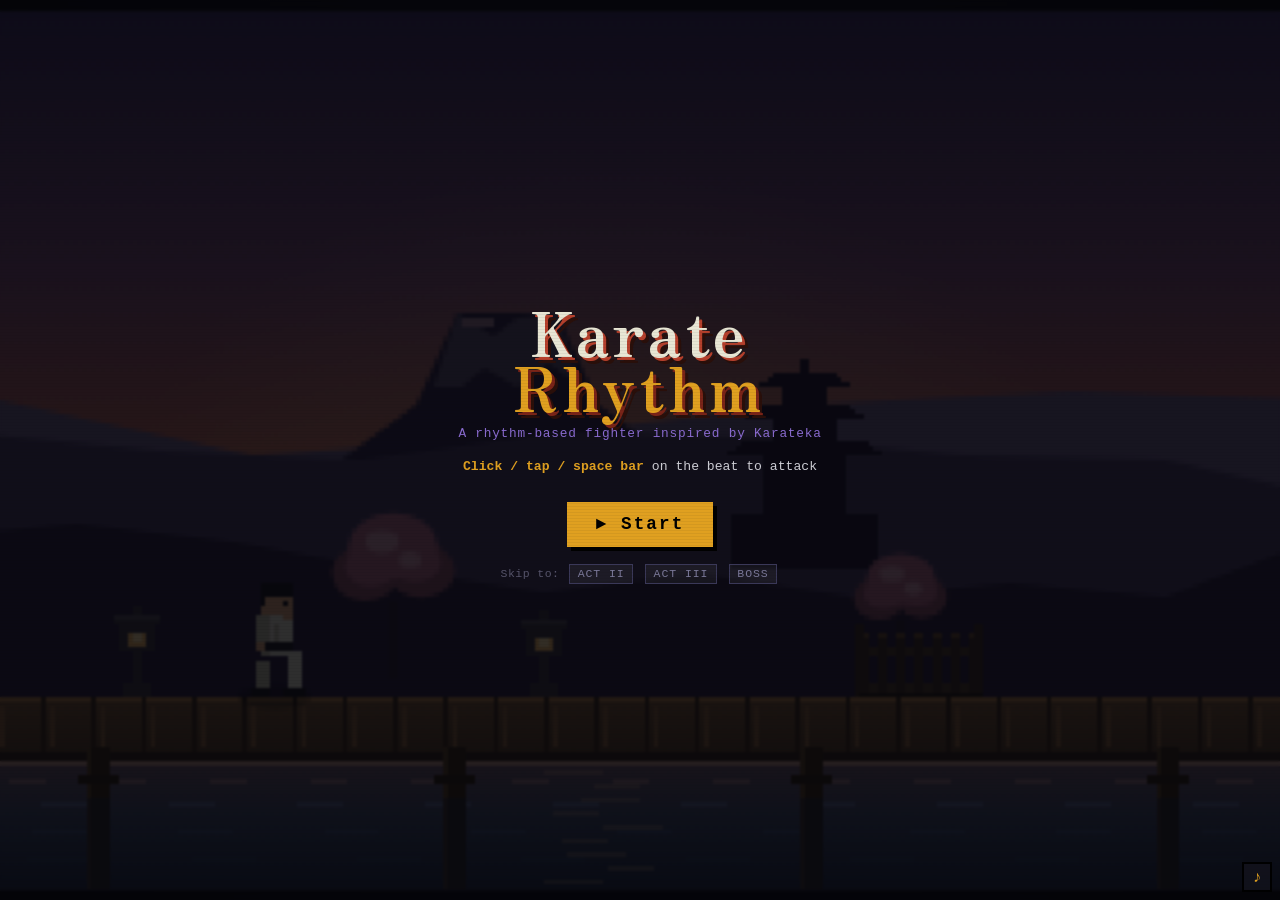
<file: index.html>
<!DOCTYPE html>
<html lang="en">
<head>
  <meta charset="UTF-8" />
  <meta name="viewport" content="width=device-width, initial-scale=1.0, maximum-scale=1.0, user-scalable=no" />
  <meta name="theme-color" content="#08001c" />
  <title>Karate Rhythm — a rhythm-based fighter</title>
  <link rel="icon" type="image/svg+xml" href="icon.svg">
  <link rel="apple-touch-icon" href="apple-touch-icon.png">
  <meta name="apple-mobile-web-app-capable" content="yes">
  <meta name="apple-mobile-web-app-title" content="Karate Rhythm">
  <meta name="apple-mobile-web-app-status-bar-style" content="black">
  <link rel="preconnect" href="https://fonts.googleapis.com">
  <link rel="preconnect" href="https://fonts.gstatic.com" crossorigin>
  <link href="https://fonts.googleapis.com/css2?family=Zen+Old+Mincho:wght@700;900&display=swap" rel="stylesheet">
  <link rel="stylesheet" href="css/style.css" />
</head>
<body>
  <div id="game">
    <canvas id="screen" width="280" height="192"></canvas>

    <!-- Heads-up display (HTML overlay so text stays crisp at any scale) -->
    <div id="hud" aria-hidden="true">
      <div class="hud-top">
        <div class="score-box">
          <span class="hud-label">Score</span>
          <span id="score">0</span>
        </div>
        <div class="center-box">
          <div class="level-box">
            <span class="hud-label" id="act">Act I</span>
            <span id="level">1</span>
          </div>
        </div>
        <div class="combo-box">
          <span id="combo"></span>
        </div>
      </div>

      <div id="boss-hud" style="display:none">
        <span class="hud-label">Akuma</span>
        <div class="boss-bar"><div id="boss-fill"></div></div>
      </div>

      <div class="strength-wrap">
        <span class="hud-label">Strength</span>
        <div class="strength-bar">
          <div id="strength-fill"></div>
        </div>
      </div>

      <div id="popup-layer"></div>
    </div>

    <!-- Title screen -->
    <div id="title" class="overlay">
      <h1>Karate<span>Rhythm</span></h1>
      <p class="tag">A rhythm-based fighter inspired by Karateka</p>
      <ul class="how">
        <li><b>Click / tap / space bar</b> on the beat to attack</li>
      </ul>
      <button id="start-btn" class="btn">► Start</button>
      <p class="cheat-hint">Skip to:
        <button class="cheat-btn" data-act="2">ACT II</button>
        <button class="cheat-btn" data-act="3">ACT III</button>
        <button class="cheat-btn" data-act="4">BOSS</button>
      </p>
    </div>

    <!-- Game over screen -->
    <div id="gameover" class="overlay hidden">
      <h2>The End</h2>
      <p class="reached">Reached level <span id="final-level">1</span></p>
      <div class="final">
        <div><span class="hud-label">Score</span><span id="final-score">0</span></div>
        <div><span class="hud-label">Best</span><span id="best-score">0</span></div>
        <div><span class="hud-label">Foes defeated</span><span id="final-kills">0</span></div>
        <div><span class="hud-label">Best combo</span><span id="final-combo">0</span></div>
      </div>
      <button id="restart-btn" class="btn">► Try Again</button>
      <button id="title-btn" class="btn btn-secondary">↩ Title</button>
    </div>

    <!-- Victory screen -->
    <div id="victory" class="overlay hidden">
      <h2 class="vict-title">Akuma is defeated</h2>
      <p class="reached">Mariko is saved</p>
      <div class="final">
        <div><span class="hud-label">Score</span><span id="vict-score">0</span></div>
        <div><span class="hud-label">Best</span><span id="vict-best">0</span></div>
      </div>
      <button id="victory-btn" class="btn">► Play Again</button>
    </div>

    <!-- Story cut-scenes -->
    <div id="cutscene" class="hidden">
      <div id="cutscene-box">
        <p id="cutscene-text"></p>
      </div>
      <button id="cutscene-skip" class="btn cut-skip">SKIP ►</button>
    </div>

    <button id="mute-btn" title="Mute / unmute (M)" aria-label="Mute">♪</button>
  </div>

  <!-- Classic scripts (no bundler needed) loaded in dependency order -->
  <script src="js/audio.js"></script>
  <script src="js/sprites.js"></script>
  <script src="js/background.js"></script>
  <script src="js/game.js"></script>
</body>
</html>
</file>
<file: css/style.css>
/* KARATE RHYTHM — retro static styling */

:root {
  --paper: #0b0b12;
  --ink: #f4f4ec;
  --amber: #e0a020;
  --orange: #e0561e;
  --green: #2fbc6a;
  --violet: #8a6bd0;
  --danger: #c0303a;
  --pixel: "Courier New", "Lucida Console", monospace;
  --brush: "Zen Old Mincho", "Noto Serif JP", Georgia, serif;
}

* { box-sizing: border-box; }

html, body {
  margin: 0;
  padding: 0;
  height: 100%;
  background: #000;
  color: var(--ink);
  font-family: var(--pixel);
  overflow: hidden;
  -webkit-user-select: none;
  user-select: none;
  -webkit-tap-highlight-color: transparent;
  touch-action: manipulation;
}

#game {
  position: absolute;
  inset: 0;
  display: flex;
  align-items: center;
  justify-content: center;
  background:
    radial-gradient(circle at 50% 40%, #14141f 0%, #05050a 75%, #000 100%);
}

#screen {
  display: block;
  image-rendering: pixelated;
  image-rendering: crisp-edges;
  background: #000;
  box-shadow: 0 0 0 2px #1c1c28, 0 0 40px rgba(0,0,0,0.8);
}

/* Subtle CRT scanlines + vignette over the whole stage */
#game::after {
  content: "";
  position: absolute;
  inset: 0;
  pointer-events: none;
  background:
    repeating-linear-gradient(
      to bottom,
      rgba(0,0,0,0) 0px,
      rgba(0,0,0,0) 2px,
      rgba(0,0,0,0.10) 3px
    );
  mix-blend-mode: multiply;
  z-index: 30;
}

/* ---------------- HUD ---------------- */
#hud {
  position: absolute;
  pointer-events: none;
  z-index: 20;
  display: flex;
  flex-direction: column;
  justify-content: space-between;
  /* sized + positioned by JS to match the canvas rect */
}

.hud-label {
  font-size: 0.62em;
  letter-spacing: 0.18em;
  color: var(--amber);
  opacity: 0.85;
}

.hud-top {
  display: flex;
  align-items: center;
  justify-content: space-between;
  padding: 6px 10px 0;
}

.score-box, .combo-box {
  display: flex;
  flex-direction: column;
  line-height: 1.05;
}
.combo-box { align-items: flex-end; }

#score {
  font-size: 1.15em;
  font-weight: bold;
  text-shadow: 1px 1px 0 #000;
}

#combo {
  font-size: 1.0em;
  font-weight: bold;
  color: var(--green);
  text-shadow: 1px 1px 0 #000;
  min-height: 1em;
}

.center-box {
  display: flex;
  flex-direction: column;
  align-items: center;
  gap: 3px;
}
.level-box {
  display: flex;
  flex-direction: column;
  align-items: center;
  line-height: 1.0;
}
#level {
  font-size: 1.0em;
  font-weight: bold;
  color: var(--amber);
  text-shadow: 1px 1px 0 #000;
}

.strength-wrap {
  padding: 0 10px 8px;
  display: flex;
  flex-direction: column;
  gap: 3px;
}

.strength-bar {
  height: 12px;
  border: 2px solid #000;
  background: #2a0c0c;
  box-shadow: inset 0 0 0 1px #5a1a1a;
  overflow: hidden;
}

#strength-fill {
  height: 100%;
  width: 100%;
  background:
    repeating-linear-gradient(
      90deg,
      var(--green) 0px,
      var(--green) 7px,
      #28a25a 7px,
      #28a25a 9px
    );
  transition: width 0.18s ease-out, background 0.2s;
}

/* Boss health bar (top, opposite the strength bar) */
#boss-hud {
  position: absolute;
  top: 30px;
  right: 10px;
  width: 56%;
  display: flex;
  flex-direction: column;
  align-items: flex-end;
  gap: 2px;
}
#boss-hud .hud-label { color: var(--danger); }
.boss-bar {
  width: 100%;
  height: 11px;
  border: 2px solid #000;
  background: #0c0c14;
  box-shadow: inset 0 0 0 1px #3a1a1a;
  overflow: hidden;
  display: flex;
  justify-content: flex-end;
}
#boss-fill {
  height: 100%;
  width: 100%;
  background:
    repeating-linear-gradient(90deg,
      var(--danger) 0px, var(--danger) 7px, #7a1c1c 7px, #7a1c1c 9px);
  transition: width 0.15s ease-out;
}

.vict-title {
  font-family: var(--brush);
  font-weight: 900;
  font-size: clamp(1.6rem, 5.5vw, 2.8rem);
  color: var(--amber);
  text-shadow: 2px 2px 0 #000, 0 0 16px rgba(224, 160, 32, 0.55);
  margin: 0 0 0.4em;
  letter-spacing: 0.1em;
}

/* Story cut-scenes: the scene is on the canvas; this is the narration box */
#cutscene {
  position: absolute;
  inset: 0;
  z-index: 24;
  pointer-events: auto;
}
#cutscene.hidden { display: none; }
#cutscene-box {
  position: absolute;
  left: 0; right: 0; bottom: 0;
  padding: 24px 18px 16px;
  background: linear-gradient(to top, rgba(8, 6, 12, 0.94) 55%, rgba(8, 6, 12, 0));
}
#cutscene-text {
  font-family: var(--brush);
  font-weight: 700;
  margin: 0 auto;
  max-width: 30em;
  font-size: clamp(0.95rem, 2.6vw, 1.35rem);
  line-height: 1.65;
  text-align: center;
  color: #ece4cc;
  letter-spacing: 0.04em;
  text-shadow: 1px 1px 0 #000, 0 0 18px rgba(0,0,0,0.6);
}
.cut-hint {
  display: block;
  text-align: center;
  margin-top: 0.7em;
  font-size: 0.7rem;
  letter-spacing: 0.12em;
  color: var(--amber);
  animation: cutblink 1.2s steps(2, start) infinite;
}
@keyframes cutblink { 50% { opacity: 0.25; } }
.cut-skip {
  position: absolute;
  top: 10px; right: 10px;
  font-size: 0.78rem;
  padding: 0.4em 0.9em;
  box-shadow: 3px 3px 0 #000;
}

#popup-layer {
  position: absolute;
  inset: 0;
  overflow: hidden;
}

.popup {
  position: absolute;
  font-family: var(--brush);
  font-weight: 900;
  font-size: 1.0em;
  letter-spacing: 0.08em;
  text-shadow: 1px 1px 0 #000;
  transform: translate(-50%, -50%);
  animation: floatUp 0.7s ease-out forwards;
  white-space: nowrap;
}
.popup.perfect { color: var(--amber); text-shadow: 1px 1px 0 #000, 0 0 8px rgba(224,160,32,0.6); }
.popup.good    { color: var(--green);  text-shadow: 1px 1px 0 #000, 0 0 8px rgba(47,188,106,0.5); }
.popup.miss    { color: var(--danger); text-shadow: 1px 1px 0 #000, 0 0 8px rgba(192,48,58,0.5); }
.popup.level {
  color: var(--amber);
  font-size: 1.9em;
  letter-spacing: 0.18em;
  text-shadow: 3px 3px 0 #2a0f0a, 0 0 14px rgba(224, 160, 32, 0.65);
  animation: levelBanner 1.3s ease-out forwards;
}
/* Feint-caught: big angry red banner */
.popup.feint {
  color: var(--danger);
  font-size: 1.7em;
  letter-spacing: 0.14em;
  text-shadow: 3px 3px 0 #000, 0 0 16px rgba(192,48,58,0.7);
  animation: levelBanner 1.2s ease-out forwards;
}
/* Feint-dodged: gold float-up */
.popup.feint-dodge {
  color: var(--amber);
  font-size: 1.1em;
  letter-spacing: 0.12em;
  text-shadow: 1px 1px 0 #000, 0 0 8px rgba(224,160,32,0.6);
  animation: floatUp 1.0s ease-out forwards;
}

@keyframes levelBanner {
  0%   { opacity: 0; transform: translate(-50%, -50%) scale(0.5); }
  15%  { opacity: 1; transform: translate(-50%, -50%) scale(1.15); }
  75%  { opacity: 1; transform: translate(-50%, -50%) scale(1.0); }
  100% { opacity: 0; transform: translate(-50%, -90%) scale(1.0); }
}

@keyframes floatUp {
  0%   { opacity: 0; transform: translate(-50%, -40%) scale(0.6); }
  20%  { opacity: 1; transform: translate(-50%, -55%) scale(1.1); }
  100% { opacity: 0; transform: translate(-50%, -120%) scale(1); }
}

/* ---------------- Overlays ---------------- */
.overlay {
  position: absolute;
  inset: 0;
  z-index: 25;
  display: flex;
  flex-direction: column;
  align-items: center;
  justify-content: center;
  text-align: center;
  padding: 20px;
  background: rgba(5, 5, 10, 0.82);
  backdrop-filter: blur(1px);
}
.overlay.hidden { display: none; }

#title h1 {
  font-family: var(--brush);
  font-weight: 900;
  font-size: clamp(2rem, 7.5vw, 3.8rem);
  line-height: 0.9;
  margin: 0 0 0.2em;
  letter-spacing: 0.06em;
  color: #e8e6d4;
  text-shadow: 3px 3px 0 #b5402c, 6px 6px 0 #2a0f0a;
}
#title h1 span {
  display: block;
  color: var(--amber);
  text-shadow: 3px 3px 0 #7a2418, 6px 6px 0 #2a0f0a;
}

.tag {
  color: var(--violet);
  font-size: 0.8rem;
  margin: 0 0 1.2em;
  letter-spacing: 0.06em;
}

.how {
  list-style: none;
  padding: 0;
  margin: 0 0 1.4em;
  max-width: 30em;
  font-size: 0.82rem;
  line-height: 1.7;
  text-align: left;
  color: #cfcfd6;
}
.how b { color: var(--amber); }
.cheat-hint {
  font-size: 0.72rem;
  color: #56546a;
  letter-spacing: 0.04em;
}
.cheat-btn {
  font-family: var(--pixel);
  font-size: 0.72rem;
  color: #7a7898;
  background: rgba(255,255,255,0.05);
  border: 1px solid #3a3858;
  padding: 0.25em 0.65em;
  margin: 0 0.2em;
  cursor: pointer;
  letter-spacing: 0.08em;
  vertical-align: middle;
}
.cheat-btn:hover { background: rgba(255,255,255,0.12); color: var(--amber); border-color: var(--amber); }
.cheat-btn:active { transform: translateY(1px); }

#gameover h2 {
  font-family: var(--brush);
  font-weight: 900;
  font-size: clamp(1.6rem, 5.5vw, 2.8rem);
  color: var(--danger);
  text-shadow: 2px 2px 0 #000, 0 0 14px rgba(192,48,58,0.5);
  margin: 0 0 0.4em;
  letter-spacing: 0.1em;
}

.reached {
  color: var(--amber);
  font-size: 1rem;
  letter-spacing: 0.14em;
  margin: 0 0 1.4em;
}
.reached span {
  color: var(--ink);
  font-weight: bold;
}

.final {
  display: grid;
  grid-template-columns: 1fr 1fr;
  gap: 0.5em 2em;
  margin-bottom: 1.6em;
}
.final > div {
  display: flex;
  flex-direction: column;
  align-items: center;
}
.final span:last-child {
  font-size: 1.6em;
  font-weight: bold;
  color: var(--ink);
}

.btn {
  font-family: var(--pixel);
  font-size: 1.1rem;
  font-weight: bold;
  letter-spacing: 0.12em;
  color: #000;
  background: var(--amber);
  border: none;
  padding: 0.7em 1.6em;
  cursor: pointer;
  box-shadow: 4px 4px 0 #000;
  margin: 0.3em;
  transition: transform 0.06s, box-shadow 0.06s, background 0.1s;
}
.btn:hover { background: #f2b63a; }
.btn:active {
  transform: translate(3px, 3px);
  box-shadow: 1px 1px 0 #000;
}
.btn:disabled {
  opacity: 0.35;
  cursor: not-allowed;
  pointer-events: none;
}
.btn-secondary {
  background: transparent;
  color: #7a7898;
  border: 2px solid #3a3858;
  box-shadow: none;
  font-size: 0.85rem;
}
.btn-secondary:hover { background: rgba(255,255,255,0.06); color: var(--ink); border-color: #6a6888; }
.btn-secondary:active { box-shadow: none; }

.hint {
  margin-top: 1.4em;
  font-size: 0.72rem;
  color: #6a6a78;
  letter-spacing: 0.05em;
}

#mute-btn {
  position: absolute;
  bottom: 8px;
  right: 8px;
  z-index: 26;
  width: 30px;
  height: 30px;
  border: 2px solid #000;
  background: rgba(20,20,30,0.7);
  color: var(--amber);
  font-size: 16px;
  cursor: pointer;
  line-height: 1;
}
#mute-btn.muted { color: #555; text-decoration: line-through; }

@media (max-width: 480px) {
  .how { font-size: 0.74rem; }
  .tag { font-size: 0.7rem; }
}
</file>
